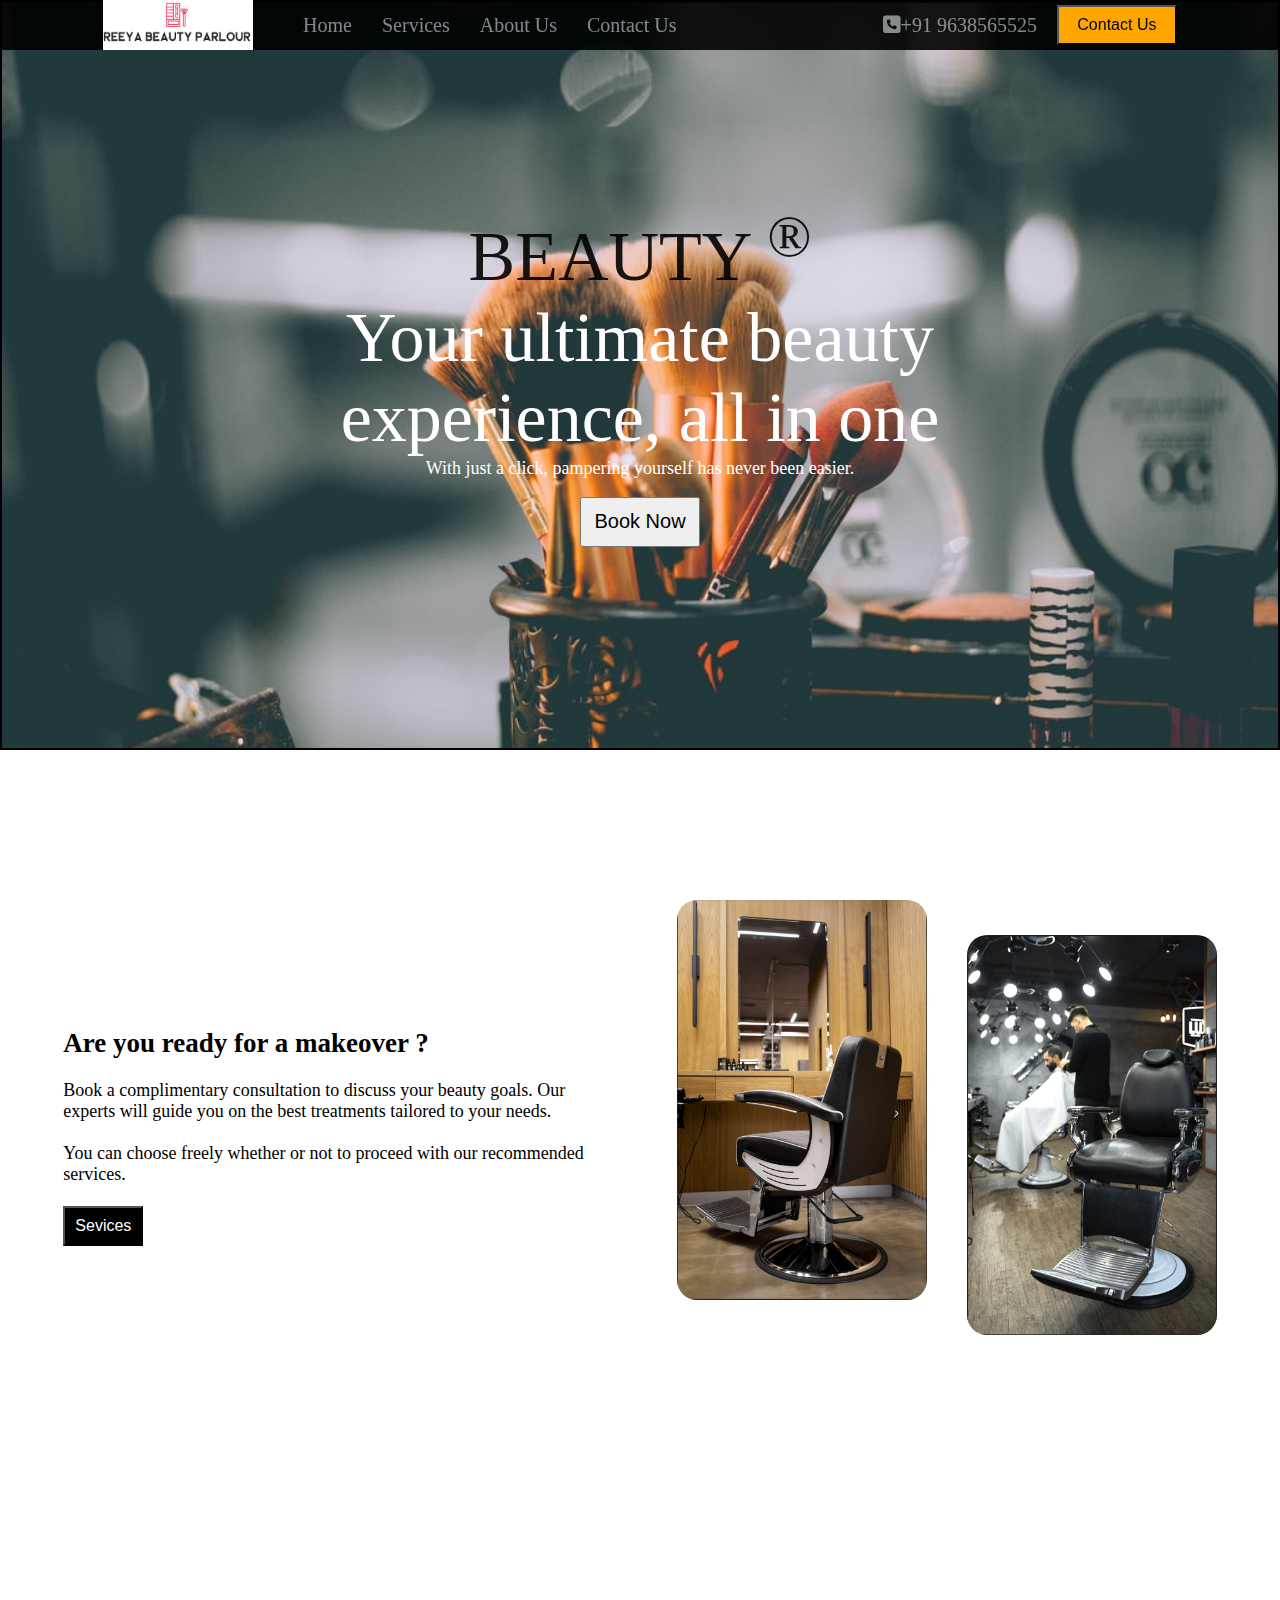
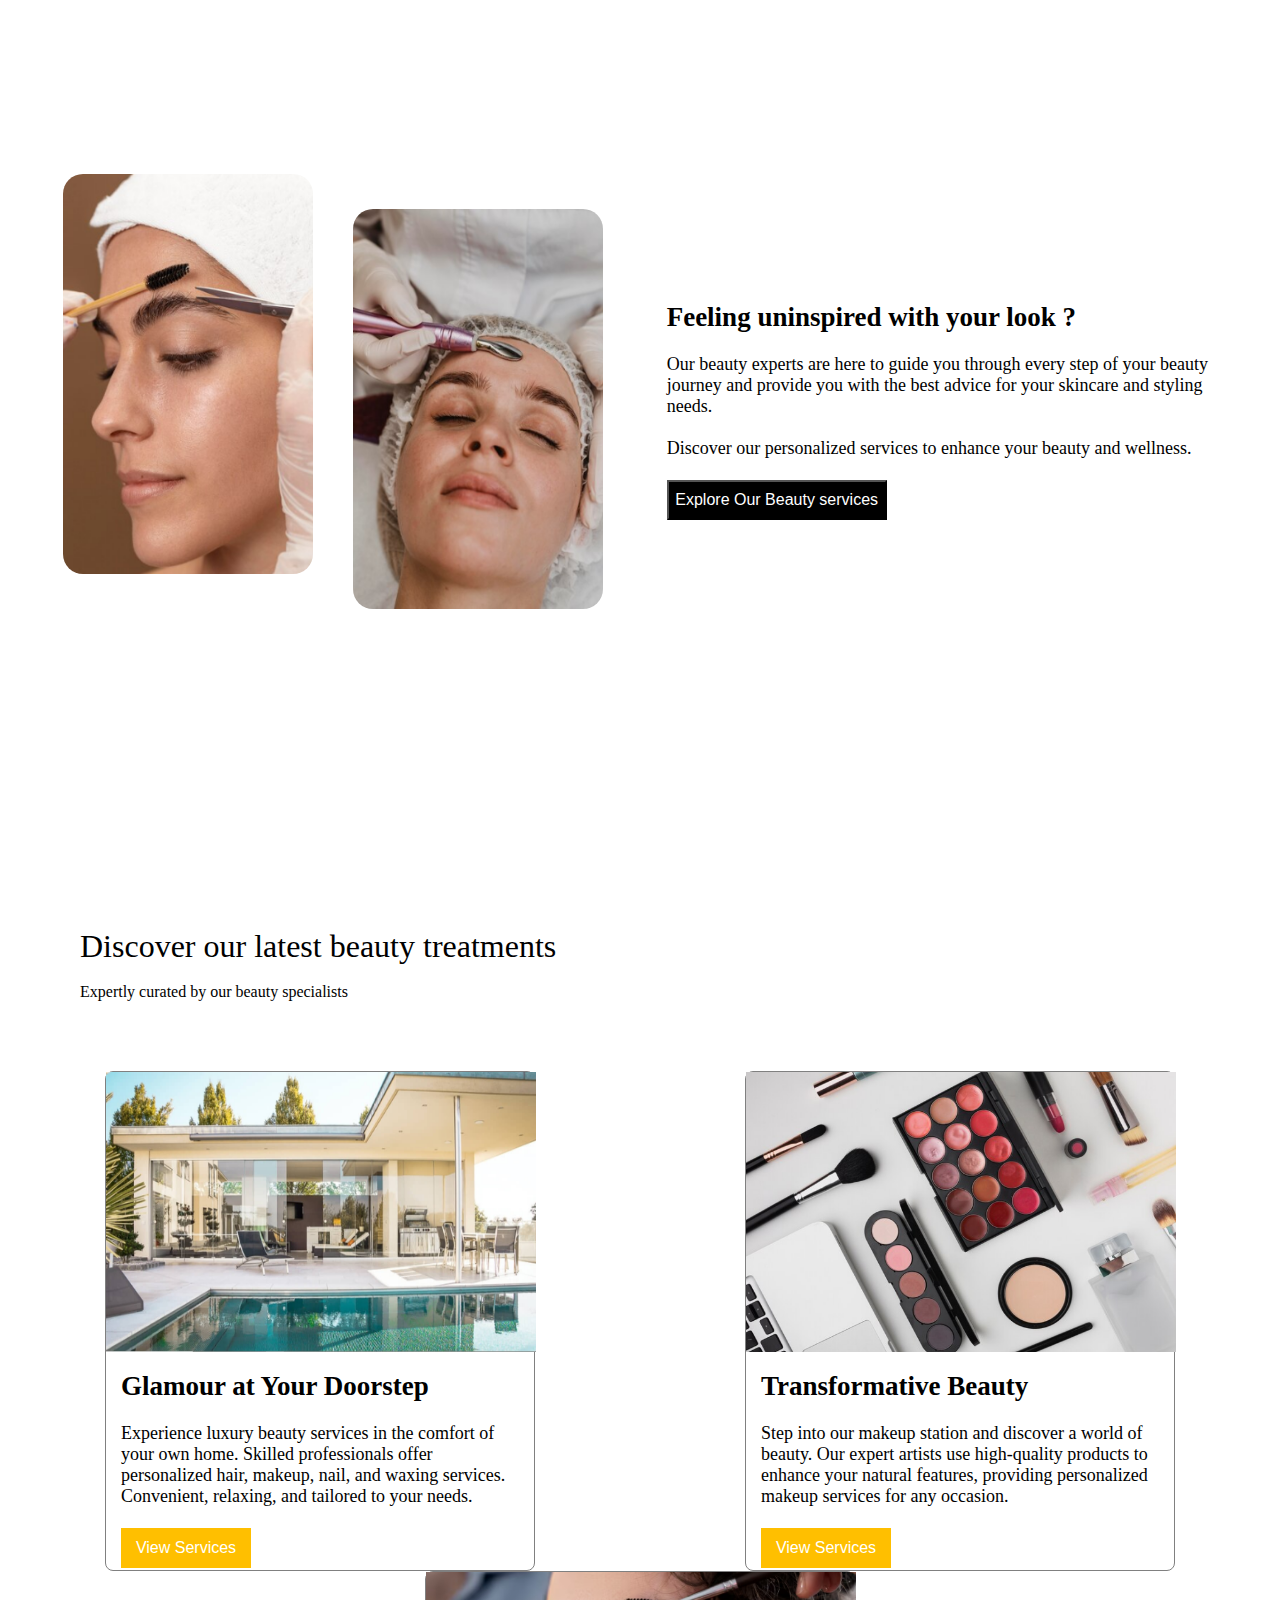
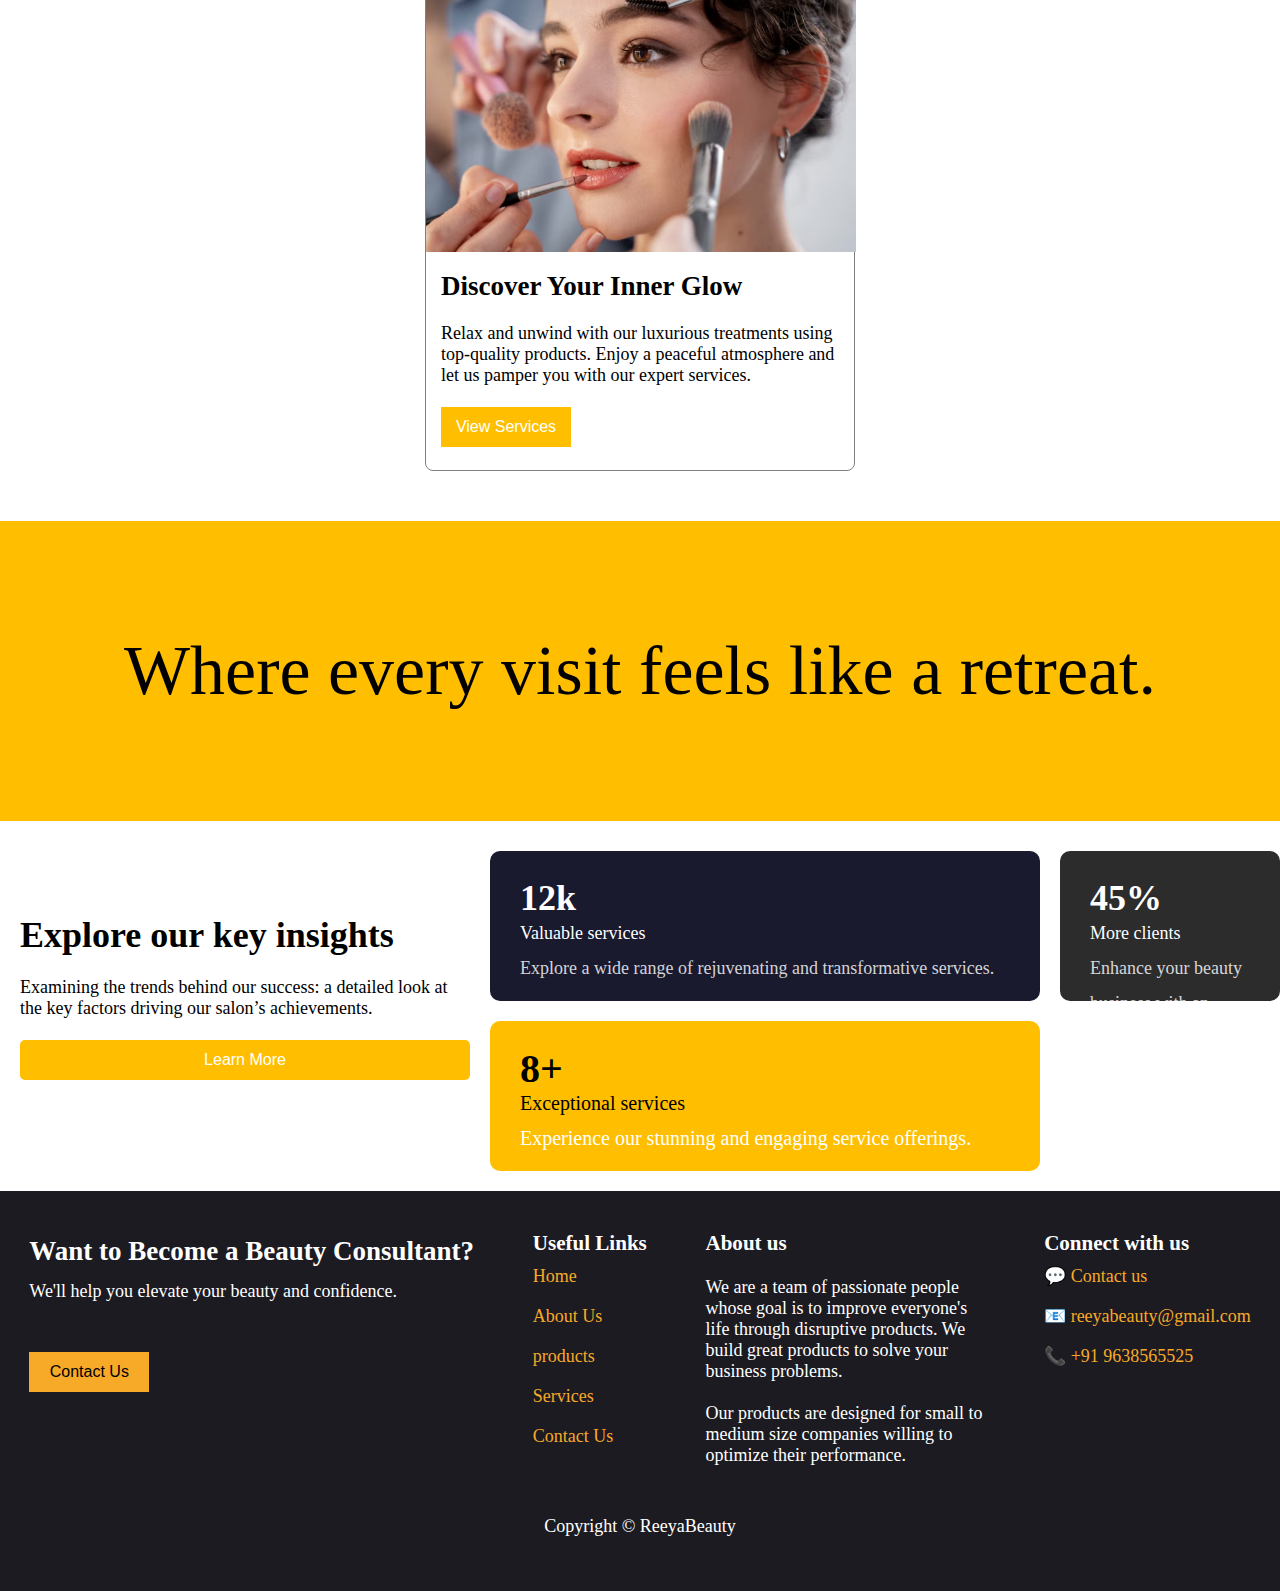
<file: index.html>
<!DOCTYPE html>
<html lang="en">

<head>
    <meta charset="UTF-8">
    <meta name="viewport" content="width=device-width, initial-scale=1.0">
    <title>Document</title>
    <link rel="stylesheet" href="parlour.css">
    <link rel="stylesheet" href="https://cdnjs.cloudflare.com/ajax/libs/font-awesome/6.7.2/css/all.min.css">
</head>

<body>

    <div class="symbol">
        <div style="display: flex; align-items: center; gap: 50px;">
            <img src="Reeya Beauty Parlour.png" alt="img" height="50px" width="150px">
            <div class="a">
                <p>Home</p>
                <p>Services</p>
                <p>About Us</p>
                <p>Contact Us</p>

            </div>
        </div>
        <div style="display: flex; color: rgba(240, 255, 255, 0.527); gap: 20px; font-size: 20px; text-align: center;">
            <div class="b1" style="display: flex; align-items: center;">
                <i class="fa-solid fa-square-phone"></i>
                +91 9638565525
            </div>
            <button style="height: 40px; width: 120px; background-color: orange; color: black; font-size: 16px;">Contact
                Us</button>
        </div>
    </div>

    <div class="background">
        <div class="text"> BEAUTY <sup>&reg;</sup> </div>
        <div class="text1">Your ultimate beauty <br> experience, all in one</div>
        <div class="text2">With just a click, pampering yourself has never been easier.</div><br>
        <button style="height: 50px; width: 120px; font-size: 20px;">Book Now</button>
    </div>

    <div class="makeover">
        <div class="makeovertext">
            <h2>Are you ready for a makeover ?</h2><br>
            <p>Book a complimentary consultation to discuss your beauty
                goals. Our experts will guide you on the best treatments
                tailored to your needs.
                <br><br>
                You can choose freely whether or not to proceed with our
                recommended services. <br>
            </p> <br>
            <button
                style="height: 40px; width: 80px; background-color: black; color: white; font-size: 16px;">Sevices</button>
        </div>

        <div class="makeoverimg">
            <div class="img1">
                <img src="shop1.png" alt="img" height="400px" width="250px"
                    style="border-radius: 20px; margin-bottom: 70px;">
            </div>
            <div class="img2">
                <img src="Shop2.png" alt="img" height="400px" width="250px" style="border-radius: 20px;">
            </div>
        </div>
    </div>

    <div class="makeup">
        <div class="makeupimg">
            <div class="photo1">
                <img src="Thearding.png" alt="img" height="400px" width="250px"
                    style="border-radius: 20px; margin-bottom: 70px;">
            </div>
            <div class="photo2">
                <img src="Facial-img.png" alt="img" height="400px" width="250px" style="border-radius: 20px;">
            </div>
        </div>
        <div class="makeuptext">
            <div class="note1">
                <h2>Feeling uninspired with your look ?</h2> <br>
                <p>Our beauty experts are here to guide you through every step of your beauty journey and provide you
                    with the best advice for your skincare and styling needs.</p> <br>
                <p>Discover our personalized services to enhance your beauty and wellness.</p> <br>
                <button
                    style="height: 40px; width: 220px; background-color: black; color: white; font-size: 16px;">Explore
                    Our Beauty services</button>
            </div>
        </div>
    </div>

    <div class="line">Discover our latest beauty treatments</div> <br>
    <div class="line1">Expertly curated by our beauty specialists</div>

    <div class="boxes">
        <div class="box1">
            <img src="Resort.png" alt="img" height="280px" width="430px">
            <div class="boxtext1">
                <h2>Glamour at Your Doorstep</h2> <br>
                <p>Experience luxury beauty services in the comfort of your own home. Skilled professionals offer
                    personalized hair, makeup, nail, and waxing services. Convenient, relaxing, and tailored to your
                    needs.
                </p> <br>
                <button
                    style=" height: 40px; width: 130px; border: #ffbf00;background-color: #ffbf00; color: white;font-size: 16px;">View
                    Services</button>
            </div>
        </div>

        <div class="box2">
            <img src="Makeup.png" alt="img" height="280px" width="430px">
            <div class="boxtext2">
                <h2>Transformative Beauty</h2> <br>
                <p>Step into our makeup station and discover a world of beauty. Our expert artists use high-quality
                    products to enhance your natural features, providing personalized makeup services for any occasion.
                </p> <br>
                <button
                    style=" height: 40px; border: #ffbf00; width: 130px;background-color: #ffbf00; color: white; font-size: 16px;">View
                    Services</button>
            </div>
        </div>

        <div class="box3">
            <img src="Girls.png" alt="img" height="280px" width="430px">
            <div class="boxtext3">
                <h2>Discover Your Inner Glow</h2> <br>
                <p>Relax and unwind with our luxurious treatments using top-quality products. Enjoy a peaceful
                    atmosphere and let us pamper you with our expert services.</p> <br>
                <button
                    style=" height: 40px; width: 130px;background-color: #ffbf00; border: #ffbf00; color: white;font-size: 16px;">View
                    Services</button>
            </div>
        </div>
    </div>

    <div class="headline">Where every visit feels like a retreat.</div>

    <div class="inside">
        <div class="insidetext"><br><br><br>
            <h1>Explore our key insights</h1><br>
            <p>Examining the trends behind our success: a detailed look at the key factors driving our salon’s
                achievements.</p><br>
            <button
                style=" height: 40px; width: 450px;background-color: #ffbf00; border: #ffbf00; color: white;font-size: 16px; border-radius: 5px;">Learn
                More</button>
        </div>

        <div class="insidetext1">
            <div class="insideblack">
                <h1>12k</h1>
                <p>Valuable services</p>
                <p style="color: rgba(255, 255, 255, 0.822);">Explore a wide range of rejuvenating and transformative
                    services.</p>
            </div>

            <div class="insideyellow">
                <h1>8+</h1>
                <p>Exceptional services</p>
                <p style="color: white;">Experience our stunning and engaging service offerings.</p>
            </div>
        </div>

        <div class="insidetext2">
            <h1>45%</h1>
            <p>More clients</p>
            <p style="color: rgba(255, 255, 255, 0.822);">Enhance your beauty business with an influx of new clients.
            </p>
        </div>
    </div>
    <div class="footer_content">
        <div class="footer_inner">
        <div class="footer1">
            <h2>Want to Become a Beauty Consultant?</h2>
            <p>We'll help you elevate your beauty and confidence.</p> <br>
            <button style="background-color: #F7A928;font-size: 16px; border: 1px solid  #F7A928; height: 40px; width: 120px;">Contact Us</button>
        </div>

        <div class="footer2">
            <h3 style="color: white;">Useful Links</h3>
            <p>Home</p>
            <p>About Us</p>
            <p>products</p>
            <p>Services</p>
            <p>Contact Us</p>
        </div>

        <div class="footer3">
            <h3>About us</h3> <br>
            <p>We are a team of passionate people whose goal is to improve everyone's life through disruptive products. We build great products to solve your business problems.</p> <br>
            <p>Our products are designed for small to medium size companies willing to optimize their performance.</p>
        </div>

        <div class="footer4">
            <h3 style="color: white;">Connect with us</h3>
            <p>💬 Contact us</p>
            <p>📧 reeyabeauty@gmail.com</p>
            <p>📞 +91 9638565525</p>
        </div>
        </div>
        <div class="end">Copyright © ReeyaBeauty</div>
    </div>
</body>

</html>
</file>
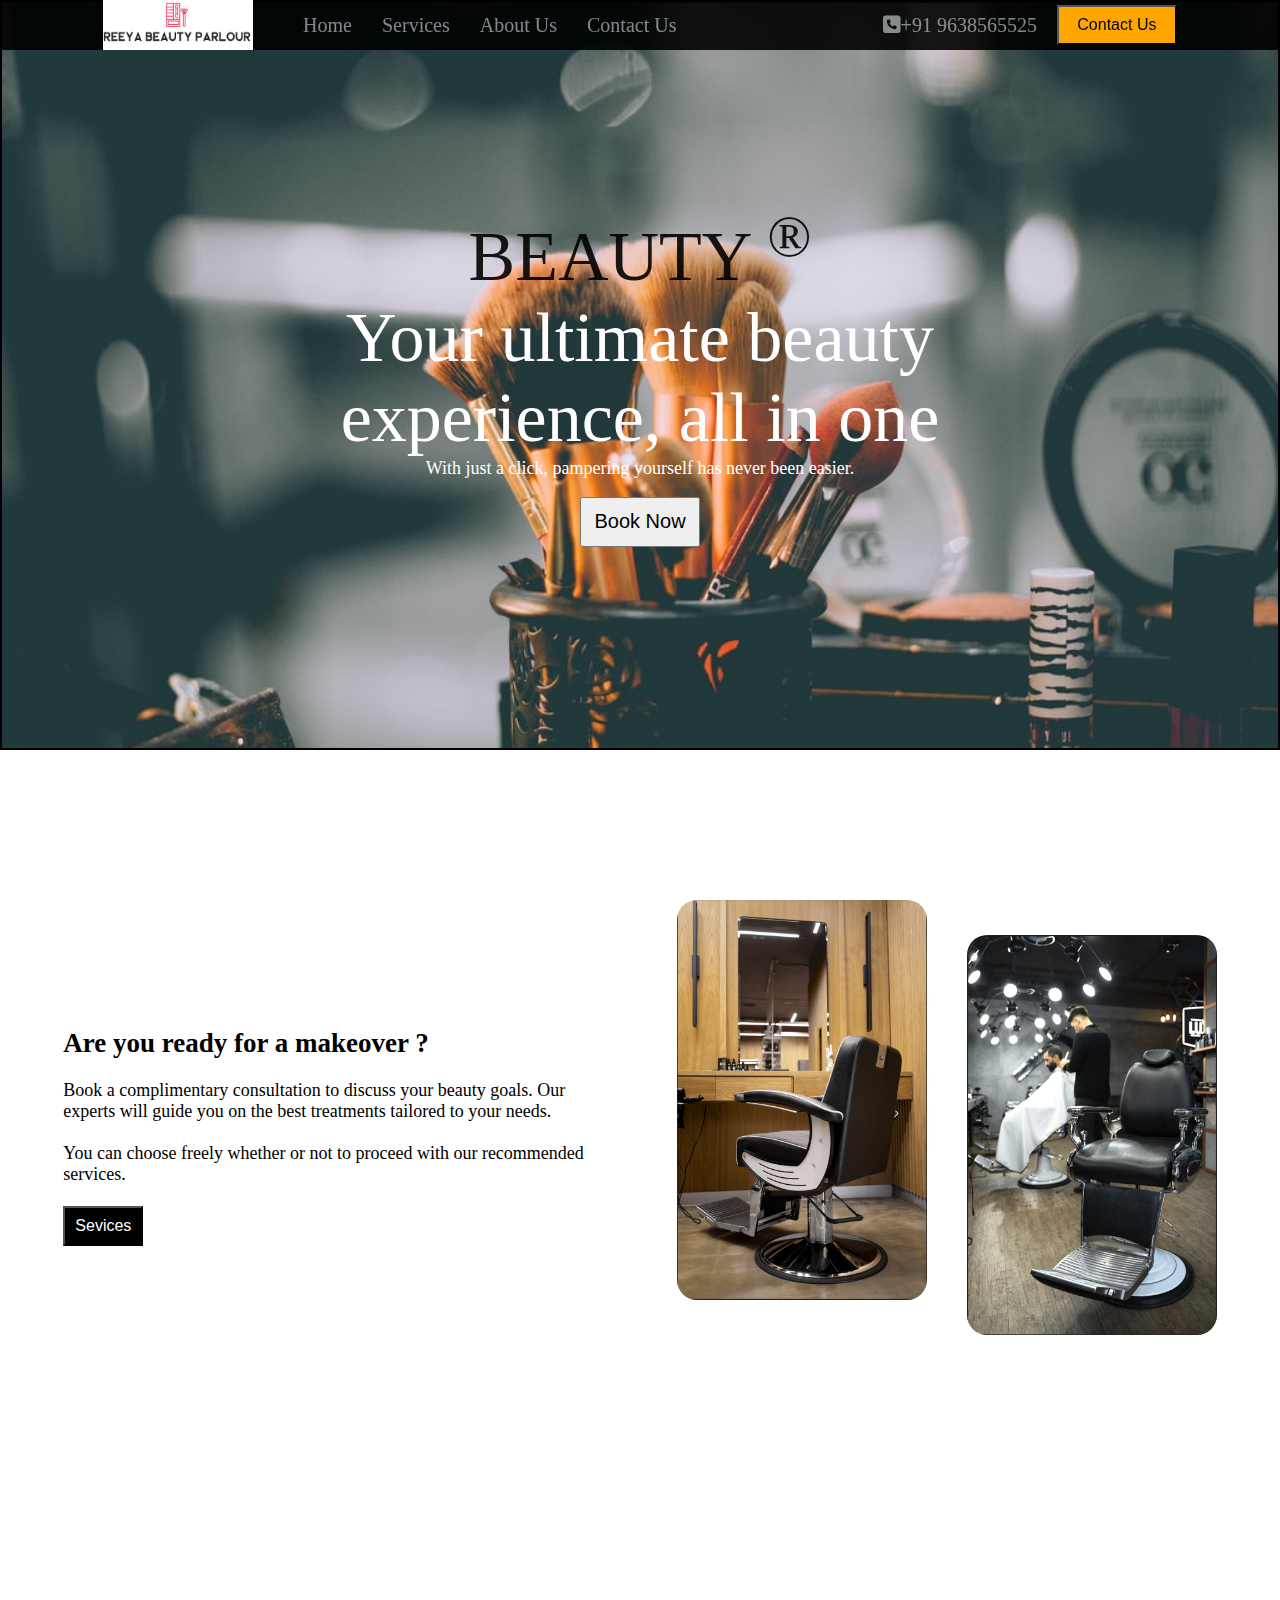
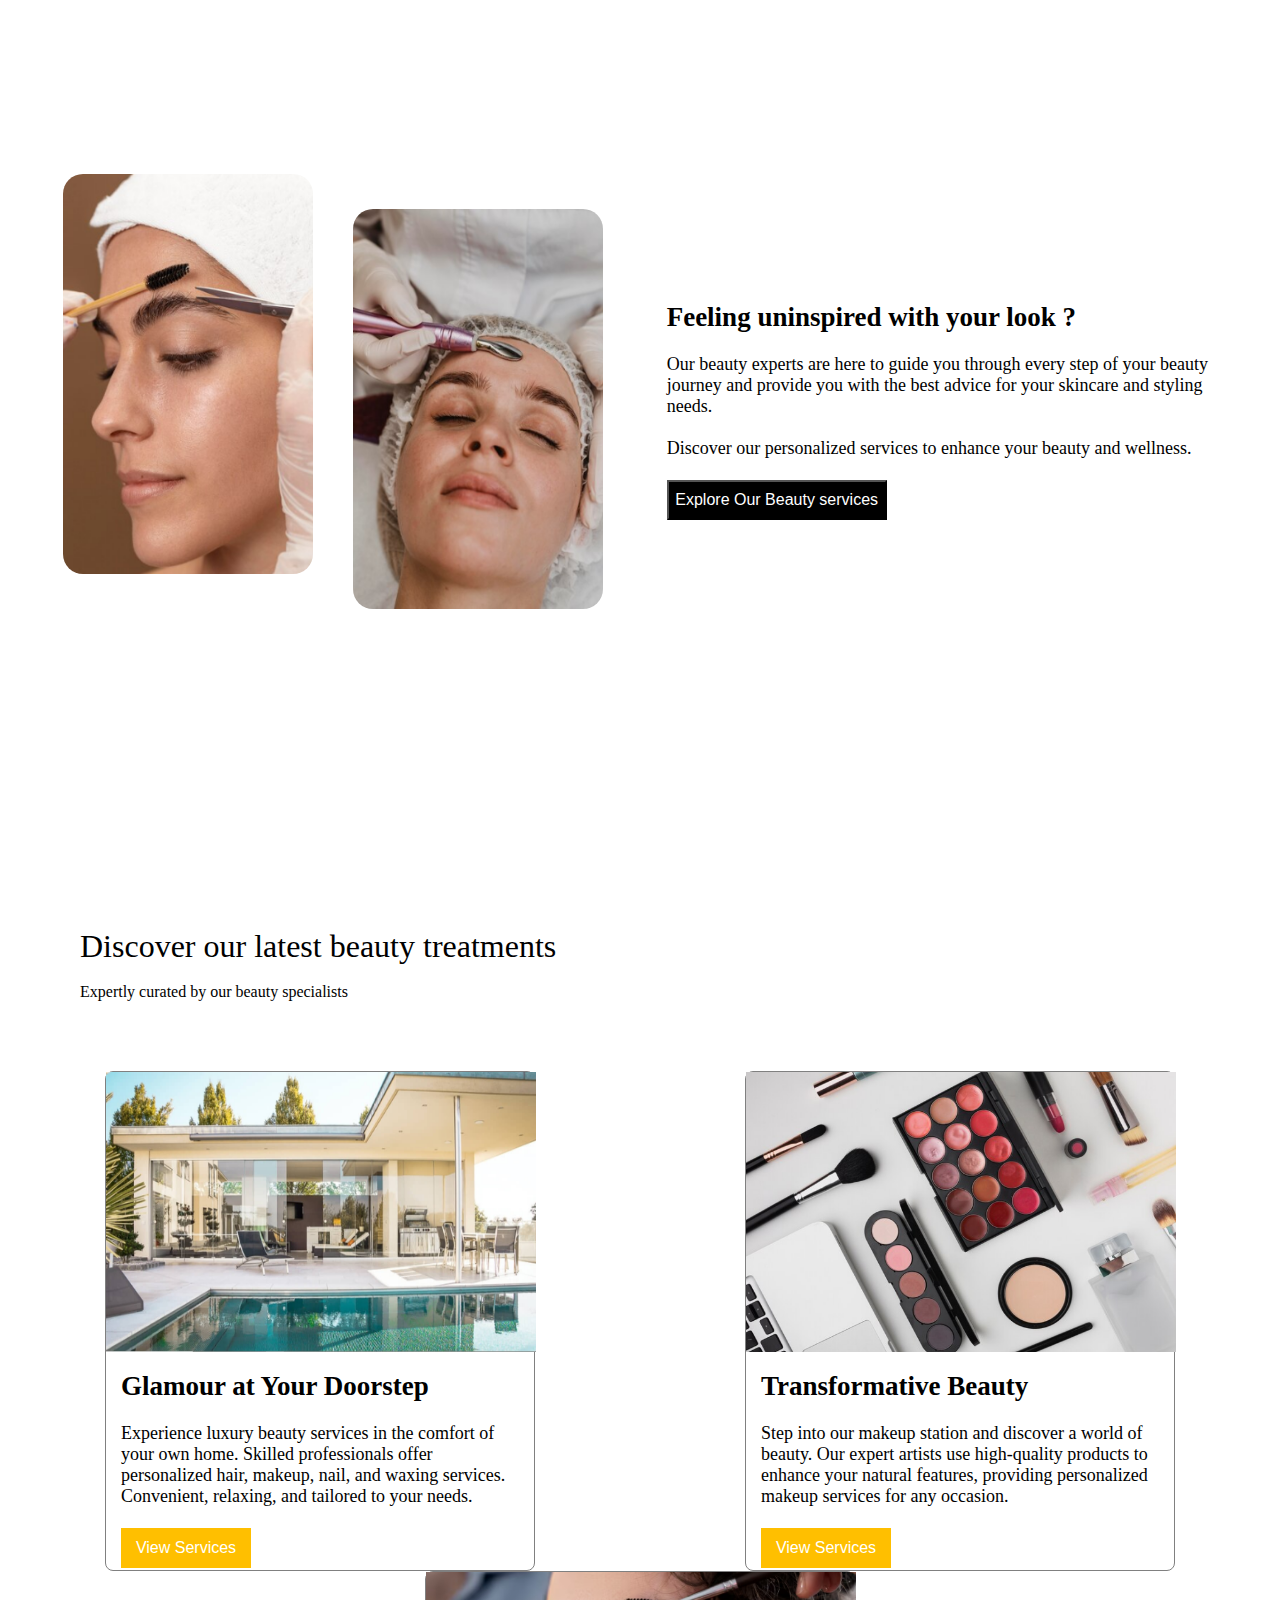
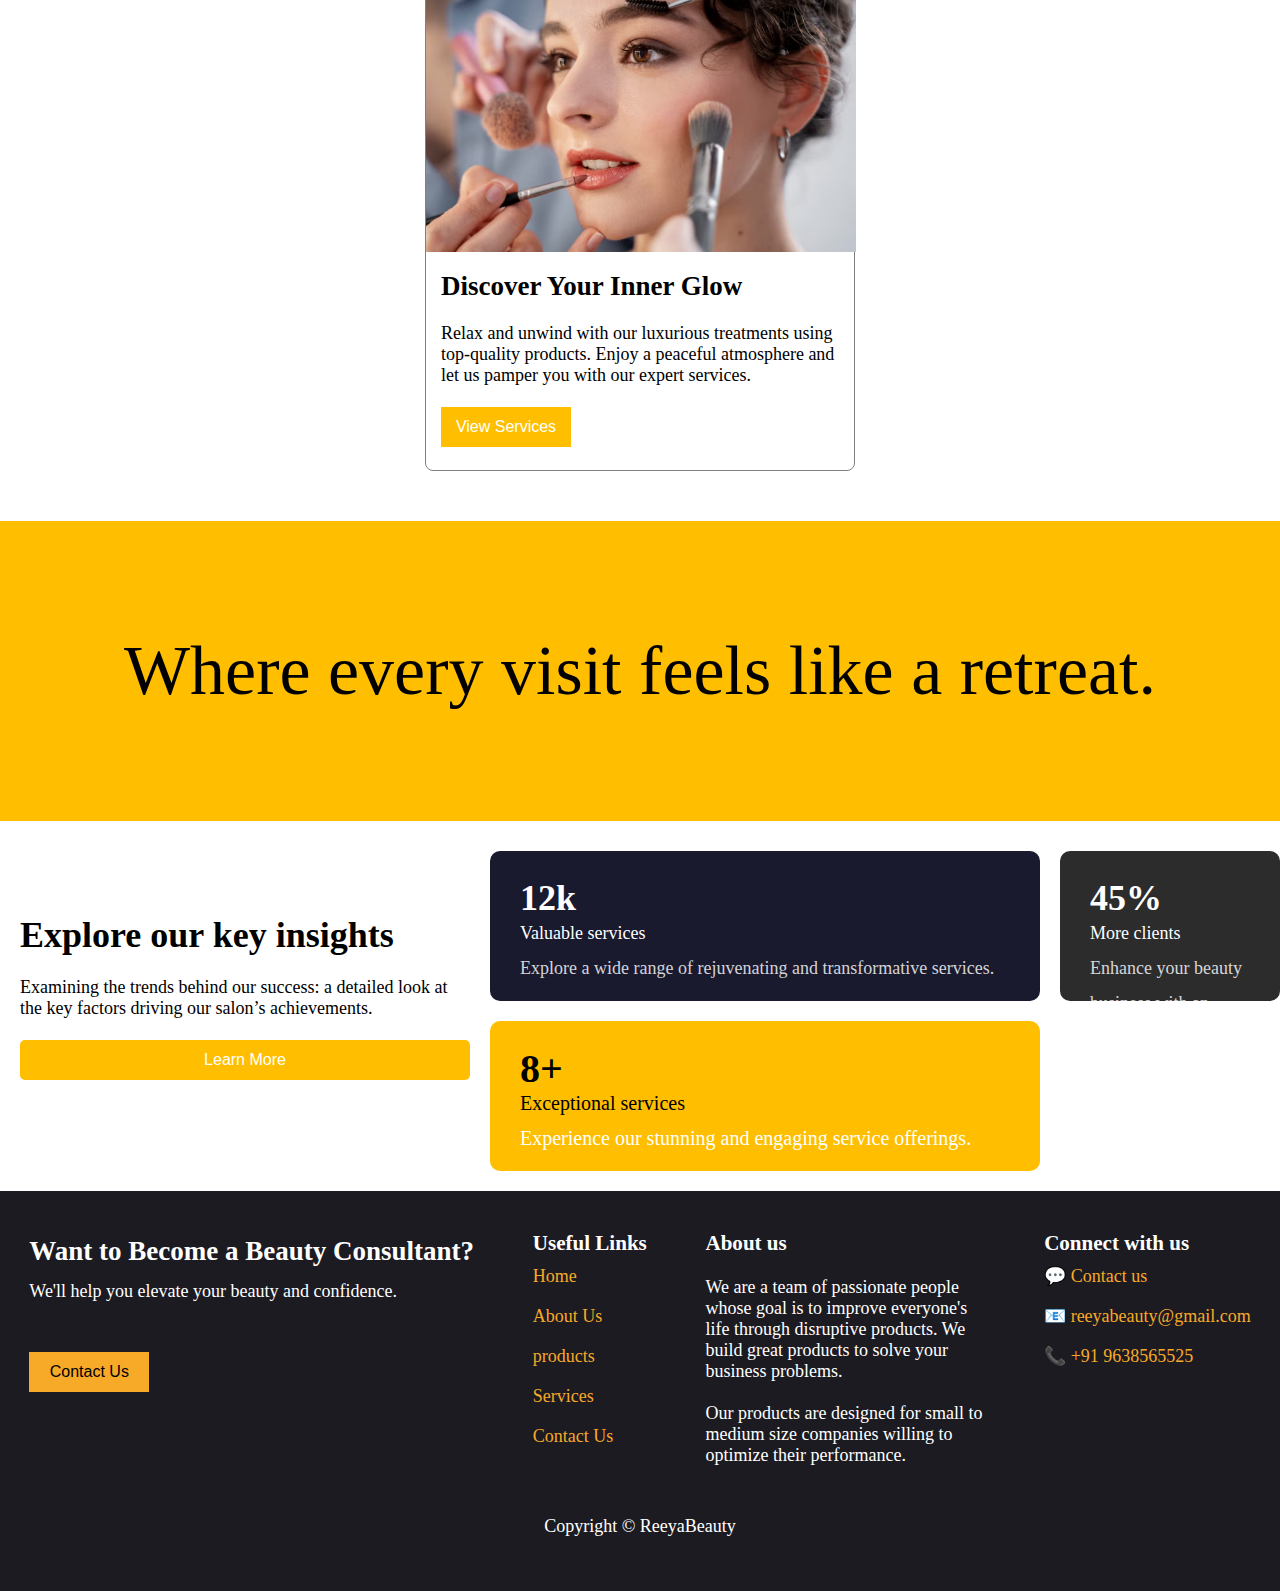
<file: parlour.html>
<!DOCTYPE html>
<html lang="en">

<head>
    <meta charset="UTF-8">
    <meta name="viewport" content="width=device-width, initial-scale=1.0">
    <title>Document</title>
    <link rel="stylesheet" href="parlour.css">
    <link rel="stylesheet" href="https://cdnjs.cloudflare.com/ajax/libs/font-awesome/6.7.2/css/all.min.css">
</head>

<body>

    <div class="symbol">
        <div style="display: flex; align-items: center; gap: 50px;">
            <img src="Reeya Beauty Parlour.png" alt="img" height="50px" width="150px">
            <div class="a">
                <p>Home</p>
                <p>Services</p>
                <p>About Us</p>
                <p>Contact Us</p>

            </div>
        </div>
        <div style="display: flex; color: rgba(240, 255, 255, 0.527); gap: 20px; font-size: 20px; text-align: center;">
            <div class="b1" style="display: flex; align-items: center;">
                <i class="fa-solid fa-square-phone"></i>
                +91 9638565525
            </div>
            <button style="height: 40px; width: 120px; background-color: orange; color: black; font-size: 16px;">Contact
                Us</button>
        </div>
    </div>

    <div class="background">
        <div class="text"> BEAUTY <sup>&reg;</sup> </div>
        <div class="text1">Your ultimate beauty <br> experience, all in one</div>
        <div class="text2">With just a click, pampering yourself has never been easier.</div><br>
        <button style="height: 50px; width: 120px; font-size: 20px;">Book Now</button>
    </div>

    <div class="makeover">
        <div class="makeovertext">
            <h2>Are you ready for a makeover ?</h2><br>
            <p>Book a complimentary consultation to discuss your beauty
                goals. Our experts will guide you on the best treatments
                tailored to your needs.
                <br><br>
                You can choose freely whether or not to proceed with our
                recommended services. <br>
            </p> <br>
            <button
                style="height: 40px; width: 80px; background-color: black; color: white; font-size: 16px;">Sevices</button>
        </div>

        <div class="makeoverimg">
            <div class="img1">
                <img src="shop1.png" alt="img" height="400px" width="250px"
                    style="border-radius: 20px; margin-bottom: 70px;">
            </div>
            <div class="img2">
                <img src="Shop2.png" alt="img" height="400px" width="250px" style="border-radius: 20px;">
            </div>
        </div>
    </div>

    <div class="makeup">
        <div class="makeupimg">
            <div class="photo1">
                <img src="Thearding.png" alt="img" height="400px" width="250px"
                    style="border-radius: 20px; margin-bottom: 70px;">
            </div>
            <div class="photo2">
                <img src="Facial-img.png" alt="img" height="400px" width="250px" style="border-radius: 20px;">
            </div>
        </div>
        <div class="makeuptext">
            <div class="note1">
                <h2>Feeling uninspired with your look ?</h2> <br>
                <p>Our beauty experts are here to guide you through every step of your beauty journey and provide you
                    with the best advice for your skincare and styling needs.</p> <br>
                <p>Discover our personalized services to enhance your beauty and wellness.</p> <br>
                <button
                    style="height: 40px; width: 220px; background-color: black; color: white; font-size: 16px;">Explore
                    Our Beauty services</button>
            </div>
        </div>
    </div>

    <div class="line">Discover our latest beauty treatments</div> <br>
    <div class="line1">Expertly curated by our beauty specialists</div>

    <div class="boxes">
        <div class="box1">
            <img src="Resort.png" alt="img" height="280px" width="430px">
            <div class="boxtext1">
                <h2>Glamour at Your Doorstep</h2> <br>
                <p>Experience luxury beauty services in the comfort of your own home. Skilled professionals offer
                    personalized hair, makeup, nail, and waxing services. Convenient, relaxing, and tailored to your
                    needs.
                </p> <br>
                <button
                    style=" height: 40px; width: 130px; border: #ffbf00;background-color: #ffbf00; color: white;font-size: 16px;">View
                    Services</button>
            </div>
        </div>

        <div class="box2">
            <img src="Makeup.png" alt="img" height="280px" width="430px">
            <div class="boxtext2">
                <h2>Transformative Beauty</h2> <br>
                <p>Step into our makeup station and discover a world of beauty. Our expert artists use high-quality
                    products to enhance your natural features, providing personalized makeup services for any occasion.
                </p> <br>
                <button
                    style=" height: 40px; border: #ffbf00; width: 130px;background-color: #ffbf00; color: white; font-size: 16px;">View
                    Services</button>
            </div>
        </div>

        <div class="box3">
            <img src="Girls.png" alt="img" height="280px" width="430px">
            <div class="boxtext3">
                <h2>Discover Your Inner Glow</h2> <br>
                <p>Relax and unwind with our luxurious treatments using top-quality products. Enjoy a peaceful
                    atmosphere and let us pamper you with our expert services.</p> <br>
                <button
                    style=" height: 40px; width: 130px;background-color: #ffbf00; border: #ffbf00; color: white;font-size: 16px;">View
                    Services</button>
            </div>
        </div>
    </div>

    <div class="headline">Where every visit feels like a retreat.</div>

    <div class="inside">
        <div class="insidetext"><br><br><br>
            <h1>Explore our key insights</h1><br>
            <p>Examining the trends behind our success: a detailed look at the key factors driving our salon’s
                achievements.</p><br>
            <button
                style=" height: 40px; width: 450px;background-color: #ffbf00; border: #ffbf00; color: white;font-size: 16px; border-radius: 5px;">Learn
                More</button>
        </div>

        <div class="insidetext1">
            <div class="insideblack">
                <h1>12k</h1>
                <p>Valuable services</p>
                <p style="color: rgba(255, 255, 255, 0.822);">Explore a wide range of rejuvenating and transformative
                    services.</p>
            </div>

            <div class="insideyellow">
                <h1>8+</h1>
                <p>Exceptional services</p>
                <p style="color: white;">Experience our stunning and engaging service offerings.</p>
            </div>
        </div>

        <div class="insidetext2">
            <h1>45%</h1>
            <p>More clients</p>
            <p style="color: rgba(255, 255, 255, 0.822);">Enhance your beauty business with an influx of new clients.
            </p>
        </div>
    </div>
    <div class="footer_content">
        <div class="footer_inner">
        <div class="footer1">
            <h2>Want to Become a Beauty Consultant?</h2>
            <p>We'll help you elevate your beauty and confidence.</p> <br>
            <button style="background-color: #F7A928;font-size: 16px; border: 1px solid  #F7A928; height: 40px; width: 120px;">Contact Us</button>
        </div>

        <div class="footer2">
            <h3 style="color: white;">Useful Links</h3>
            <p>Home</p>
            <p>About Us</p>
            <p>products</p>
            <p>Services</p>
            <p>Contact Us</p>
        </div>

        <div class="footer3">
            <h3>About us</h3> <br>
            <p>We are a team of passionate people whose goal is to improve everyone's life through disruptive products. We build great products to solve your business problems.</p> <br>
            <p>Our products are designed for small to medium size companies willing to optimize their performance.</p>
        </div>

        <div class="footer4">
            <h3 style="color: white;">Connect with us</h3>
            <p>💬 Contact us</p>
            <p>📧 reeyabeauty@gmail.com</p>
            <p>📞 +91 9638565525</p>
        </div>
        </div>
        <div class="end">Copyright © ReeyaBeauty</div>
    </div>
</body>

</html>
</file>
<file: parlour.css>
* {
    margin: 0;
    padding: 0;
    box-sizing: border-box;
}
.symbol{
    height: 50px;
    width: 100%;
    background-color: rgba(0, 0, 0, 0.897);
    display: flex;
    align-items: center;
    justify-content: space-around;
    position: fixed;
}
.a{
    display: flex;
    color: rgba(240, 255, 255, 0.527);
    gap: 30px;
    font-size: 20px;
}
.background{
    height: 750px;
    width: 100%;
    border: 2px solid black;
    background-image: url(Brush.png);
    background-size: cover;
    background-repeat: no-repeat;
    background-attachment: fixed;
    display: flex;
    flex-direction: column;
    justify-content: center;
    align-items: center;
}
.text{
    font-size: 70px;
    color: rgba(0, 0, 0, 0.897);
    text-align: center;
}
.text1{
    font-size: 70px;
    color: white;
    text-align: center;
}
.text2{
    font-size: 18px;
    color: white;
    text-align: center;
}
.makeover{
    color: black;
    margin-top: 150px;
    display: flex;
    justify-content: space-evenly;
    align-items: center;
}
.makeovertext {
    width: 550px;
    font-size: 18px;
}
.makeoverimg{
    display: flex;
    align-items: center;
    align-content: space-evenly;
    gap: 40px;
}
.makeup{
    margin-top: 400px;
    display: flex;
    justify-content: space-evenly;
    align-items: center;
}
.makeupimg{
    display: flex;
    align-content: space-evenly;
    align-items: center;
    gap: 40px;
}
.makeuptext{
   width: 550px;
   font-size: 18px;
}
.line{
    font-size: 32px;
    margin-top: 280px;
    margin-left: 80px;
}
.line1{
    margin-left: 80px;
}
.boxes{
    display: flex;
    flex-wrap: wrap;
    justify-content: space-around; 
    padding-top: 70px;
}
.box1{
    height: 500px;
    width: 430px;
    border: 1px solid grey;
    border-radius: 8px;
}
.box2{
    height: 500px;
    width: 430px;
    border: 1px solid grey;
    border-radius: 8px;
}
.box3{
    height: 500px;
    width: 430px;
    border: 1px solid grey;
    border-radius: 8px;
}
.boxtext1{
    padding: 15px;
    font-size: 18px;
}
.boxtext2{
    padding: 15px;
    font-size: 18px;
}
.boxtext3{
    padding: 15px;
    font-size: 18px;
}
.headline{
    height: 300px;
    width: 100%;
    background-color: #ffbf00;
    margin-top: 50px;
    display: flex;
    align-items: center;
    justify-content: center;
    font-size: 70px;
}
.inside{
    display: flex;
    justify-content: center;
    gap: 20px;
    margin-top: 30px;
}
.insidetext{
    width: 550px;
    font-size: 18px;
    margin-left: 20px;
}
.insidetext1{
    gap: 20px;
    display: grid;
    grid-column: auto;
}
.insideblack{
    height: 150px;
    width: 550px;
    background-color: #1A1A2E;
    color: white;
    border-radius: 10px;
    gap: 10px;
    padding: 30px;
    font-size: 18px;
    line-height: 35px;
}
.insideyellow{
    height: 150px;
    width: 550px;
    background-color:  #ffbf00;
    color: black;
    border-radius: 10px;
    padding: 30px;
    font-size: 20px;
    line-height: 35px;
}
.insidetext2{
    height: 150px;
    width: 560px;
    background-color: #2C2C2C;
    color: white;
    border-radius: 10px;
    padding: 30px;
    font-size: 18px;
    line-height: 35px;
}
.footer_content{
    height: 400px;
    width: 100%;
    background-color: #1C1B22;
    margin-top: 20px;
    font-size: 18px;
    padding-top: 40px;
}
.footer_inner{
    display: flex;
    justify-content: space-around;
    align-content: space-around;
}
.footer1{
    color: white;
    line-height: 40px;
}
.footer2 p{
    color: #F7A928;
    line-height: 40px;
}
.footer3{
    width: 280px;
    color: white;
}
.footer4 p{
    color: #F7A928;
    line-height: 40px;
}
.end{
    color: white; 
    text-align: center; 
    font-size: 18px;
    margin-top: 50px;
}
</file>
